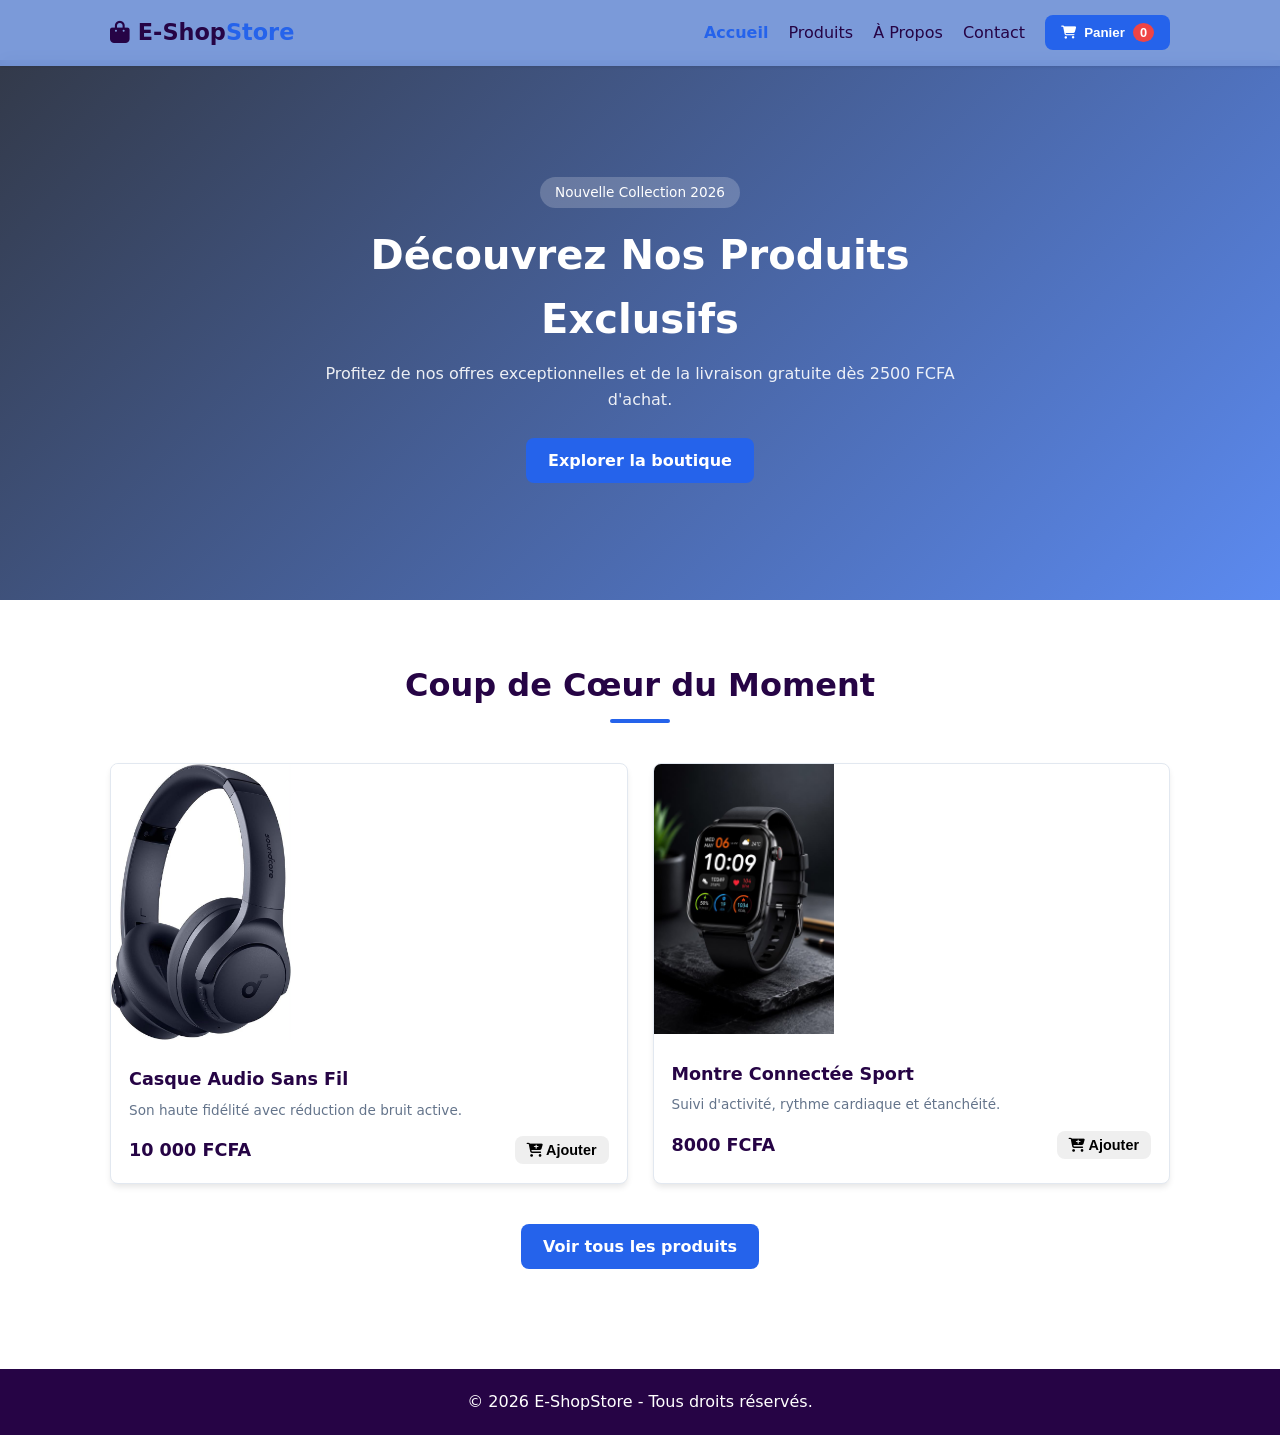
<file: index.html>
<!DOCTYPE html>
<html lang="fr">
<head>
    <meta charset="UTF-8">
    <meta name="viewport" content="width=device-width, initial-scale=1.0">
    <title>DH-Shop | Accueil</title>
    <link rel="stylesheet" href="style.css">
    <link rel="stylesheet" href="https://cdnjs.cloudflare.com/ajax/libs/font-awesome/6.4.0/css/all.min.css">
</head>
<body>

    <header class="navbar">
        <div class="nav-container">
            <a href="index.html" class="logo"><i class="fa-solid fa-bag-shopping"></i> E-Shop<span>Store</span></a>
            
            <button class="menu-toggle" id="mobile-menu" aria-label="Menu">
                <i class="fa-solid fa-bars"></i>
            </button>

            <nav class="nav-links" id="nav-links">
                <a href="index.html" class="active">Accueil</a>
                <a href="produits.html">Produits</a>
                <a href="apropos.html">À Propos</a>
                <a href="contact.html">Contact</a>
                
                <button id="cartBtn" class="cart-btn">
                    <i class="fa-solid fa-cart-shopping"></i>
                    <span>Panier</span>
                    <span id="cartCount" class="cart-badge">0</span>
                </button>
            </nav>
        </div>
    </header>

    <section class="hero">
        <div class="hero-overlay"></div>
        <div class="hero-content">
            <span class="badge">Nouvelle Collection 2026</span>
            <h1>Découvrez Nos Produits Exclusifs</h1>
            <p>Profitez de nos offres exceptionnelles et de la livraison gratuite dès 2500 FCFA d'achat.</p>
            <div class="hero-btns">
                <a href="produits.html" class="btn btn-primary">Explorer la boutique</a>
            </div>
        </div>
    </section>

    <section class="section">
        <div class="container">
            <div class="section-title">
                <h2>Coup de Cœur du Moment</h2>
                <div class="underline"></div>
            </div>

            <div class="products-grid">
                <div class="product-card">
                   <img src="Casque.jpeg" alt="Description de l'image" width="180">
                    <div class="product-content">
                        <h3>Casque Audio Sans Fil</h3>
                        <p class="product-desc">Son haute fidélité avec réduction de bruit active.</p>
                        <div class="product-footer">
                            <span class="price">10 000 FCFA</span>
                            <button class="btn btn-sm add-to-cart" data-id="1" data-name="Casque Audio Sans Fil" data-price="10000" data-price-cfa="10000">
                                <i class="fa-solid fa-cart-plus"></i> Ajouter
                            </button>
                        </div>
                    </div>
                </div>

               <div class="product-card">
                    <img src="Montre connectée.jpeg" alt="Description de l'image" width="180">
                    <div class="product-content">
                        <h3>Montre Connectée Sport</h3>
                        <p class="product-desc">Suivi d'activité, rythme cardiaque et étanchéité.</p>
                        <div class="product-footer">
                            <span class="price">8000 FCFA</span>
                            <button class="btn btn-sm add-to-cart" data-id="2" data-name="Montre Connectée Sport" data-price="8000.00" data-price-cfa="8000.00">
                                <i class="fa-solid fa-cart-plus"></i> Ajouter
                            </button>
                        </div>
                    </div>
                </div>
            </div>
            
            <div style="text-align: center; margin-top: 40px;">
                <a href="produits.html" class="btn btn-primary">Voir tous les produits</a>
            </div>
        </div>
    </section>

    <div id="cartModal" class="modal">
        <div class="modal-content">
            <div class="modal-header">
                <h2>Votre Panier</h2>
                <span id="closeModal" class="close">&times;</span>
            </div>
            <div id="cartItems" class="cart-items"></div>
            <div class="cart-summary">
                <h3>Total : <span id="cartTotal">0</span> FCFA</h3>
                <!-- Exemple dans le pied du tiroir de panier -->
<div class="cart-footer">
  <p>Total : <strong id="cart-total">0 FCFA</strong></p>
  
  <!-- Bouton WhatsApp placé ici -->
  <button class="btn-whatsapp" onclick="commanderSurWhatsApp()">
    <i class="fa-brands fa-whatsapp"></i> Commander via WhatsApp
  </button>
</div>
                <button id="checkoutBtn" class="btn btn-primary btn-block">Commander</button>
            </div>
        </div>
    </div>

    <!-- Footer -->
    <footer class="footer">
        <div class="container footer-content">
            <p>&copy; 2026 E-ShopStore - Tous droits réservés.</p>
        </div>
    </footer>

    <script src="script.js"></script>
</body>
</html>
</file>
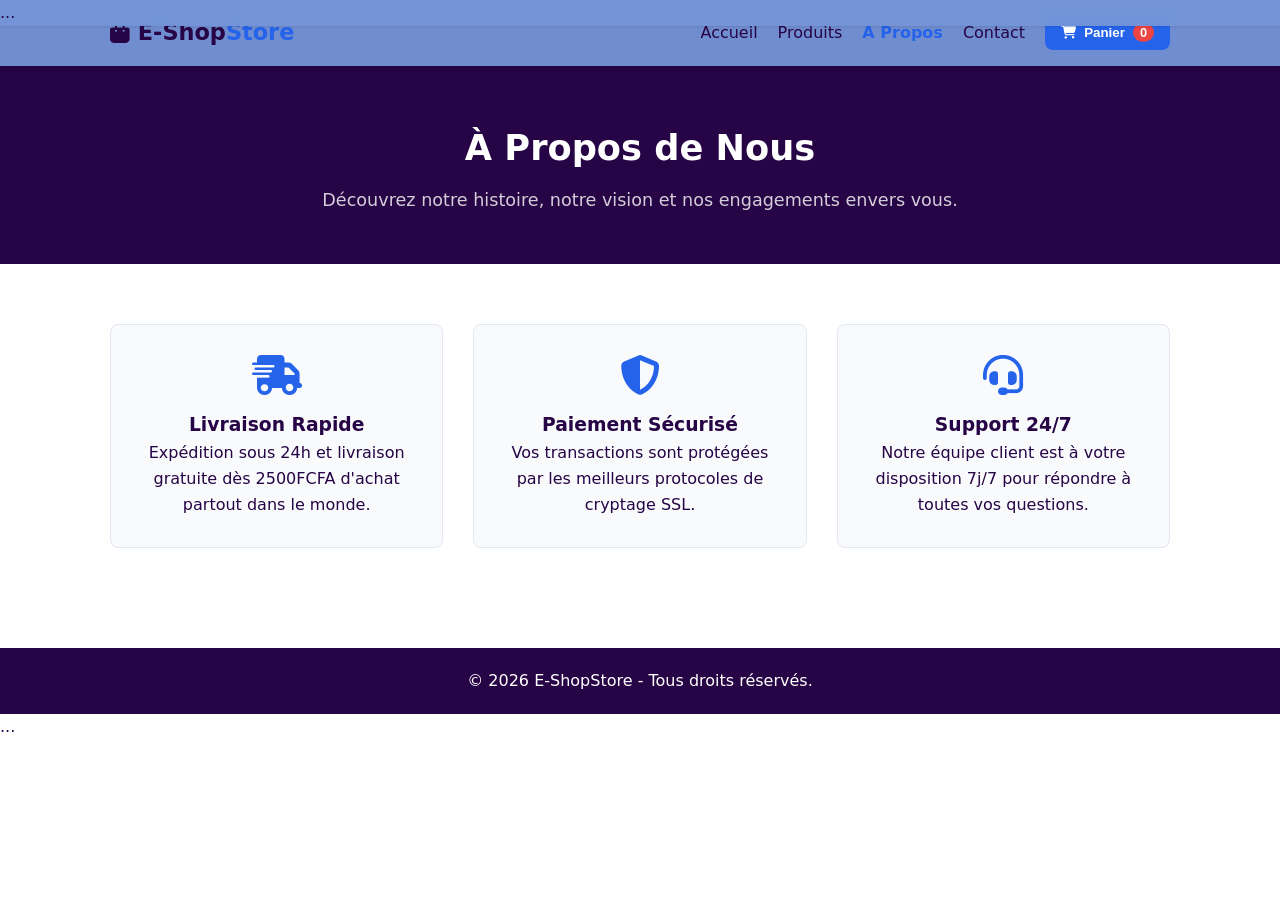
<file: apropos.html>
<!DOCTYPE html>
<html lang="fr">
<head>
<!-- Google tag (gtag.js) -->
<script async src="https://www.googletagmanager.com/gtag/js?id=G-W1HQ4T5CQ8"></script>
<script>
  window.dataLayer = window.dataLayer || [];
  function gtag(){dataLayer.push(arguments);}
  gtag('js', new Date());

  gtag('config', 'G-W1HQ4T5CQ8');
</script>
    <meta charset="UTF-8">
    <meta name="viewport" content="width=device-width, initial-scale=1.0">
    <title>E-Shop | À Propos</title>
    <link rel="stylesheet" href="style.css">
    <link rel="stylesheet" href="https://cdnjs.cloudflare.com/ajax/libs/font-awesome/6.4.0/css/all.min.css">
</head>
<body>

    <header class="navbar">
        <div class="nav-container">
            <a href="index.html" class="logo"><i class="fa-solid fa-bag-shopping"></i> E-Shop<span>Store</span></a>
            <button class="menu-toggle" id="mobile-menu" aria-label="Menu"><i class="fa-solid fa-bars"></i></button>

            <nav class="nav-links" id="nav-links">
                <a href="index.html">Accueil</a>
                <a href="produits.html">Produits</a>
                <a href="apropos.html" class="active">À Propos</a>
                <a href="contact.html">Contact</a>
                <button id="cartBtn" class="cart-btn">
                    <i class="fa-solid fa-cart-shopping"></i>
                    <span>Panier</span>
                    <span id="cartCount" class="cart-badge">0</span>
                </button>
            </nav>
        </div>
    </header>

    <div class="page-header">
        <h1>À Propos de Nous</h1>
        <p>Découvrez notre histoire, notre vision et nos engagements envers vous.</p>
    </div>

    <section class="section">
        <div class="container about-content">
            <div class="about-card">
                <i class="fa-solid fa-truck-fast icon-lg"></i>
                <h3>Livraison Rapide</h3>
                <p>Expédition sous 24h et livraison gratuite dès 2500FCFA d'achat partout dans le monde.</p>
            </div>
            <div class="about-card">
                <i class="fa-solid fa-shield-halved icon-lg"></i>
                <h3>Paiement Sécurisé</h3>
                <p>Vos transactions sont protégées par les meilleurs protocoles de cryptage SSL.</p>
            </div>
            <div class="about-card">
                <i class="fa-solid fa-headset icon-lg"></i>
                <h3>Support 24/7</h3>
                <p>Notre équipe client est à votre disposition 7j/7 pour répondre à toutes vos questions.</p>
            </div>
        </div>
    </section>

    <div id="cartModal" class="modal">
        <div class="modal-content">
            <div class="modal-header">
                <h2>Votre Panier</h2>
                <span id="closeModal" class="close">&times;</span>
            </div>
            <div id="cartItems" class="cart-items"></div>
            <div class="cart-summary">
                <h3>Total : <span id="cartTotal">0.00</span> FCFA</h3>
                <button id="checkoutBtn" class="btn btn-primary btn-block">Commander</button>
            </div>
        </div>
    </div>

    <footer class="footer">
        <div class="container footer-content">
            <p>&copy; 2026 E-ShopStore - Tous droits réservés.</p>
        </div>
    </footer>
  <!DOCTYPE html>
<html lang="fr">
<head>
    <meta charset="UTF-8">
    <meta name="viewport" content="width=device-width, initial-scale=1.0">
    <title>E-ShopStore</title>
    <link rel="stylesheet" href="style.css">
</head>
<body>

    <!-- Ton en-tête et ton contenu de page ici -->
    <header class="navbar"> ... </header>
    <main> ... </main>

    <!-- 📍 COLLE LE CODE JAVASCRIPT EXACTEMENT ICI -->
    <script>
      const mobileMenu = document.getElementById('mobile-menu');
      const navLinks = document.getElementById('nav-links');

      if (mobileMenu && navLinks) {
        mobileMenu.addEventListener('click', () => {
          navLinks.classList.toggle('active');
        });
      }
    </script>

</body>
</html>

    <script src="script.js"></script>
</body>
</html>
</file>
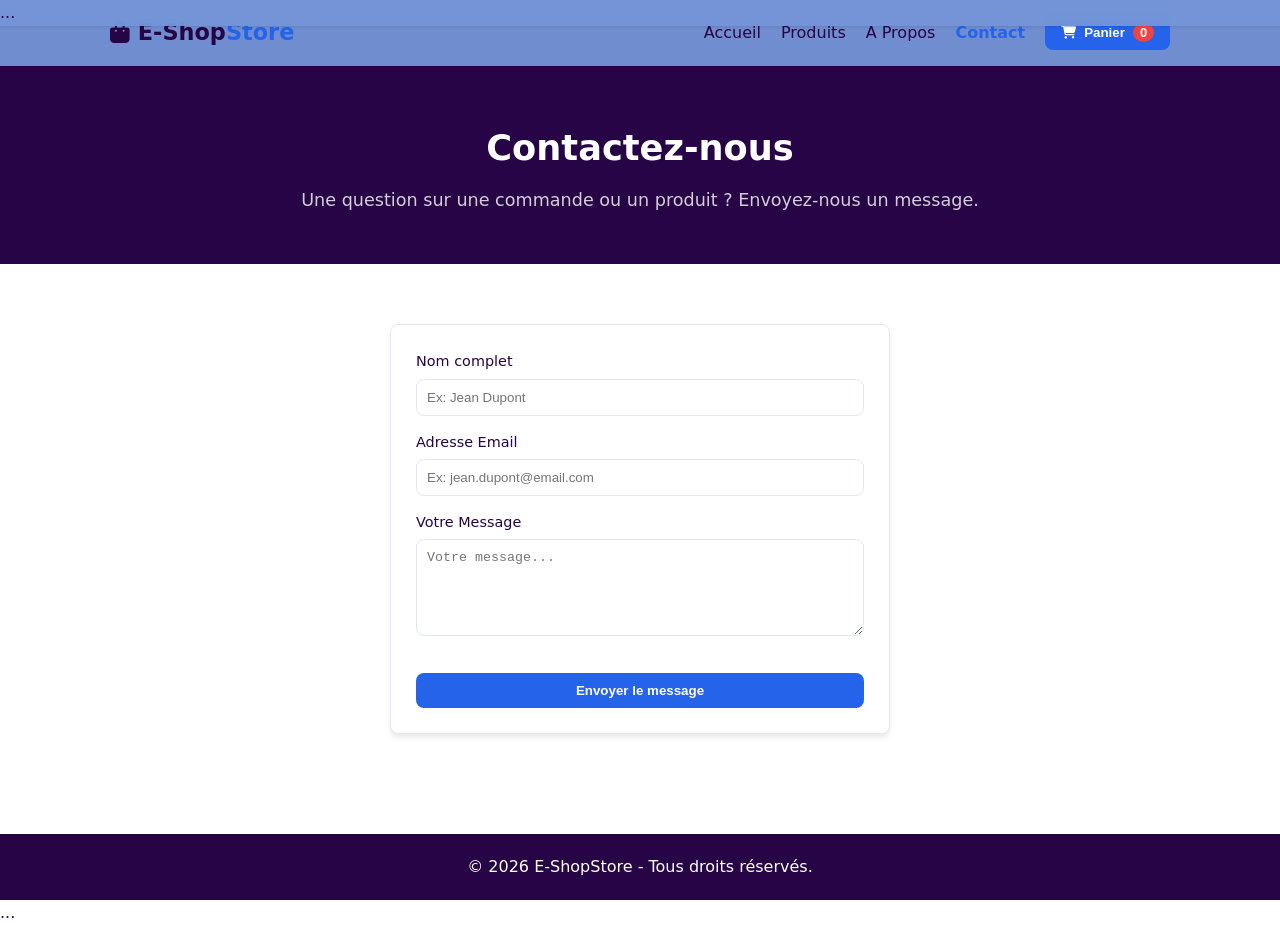
<file: contact.html>
<!DOCTYPE html>
<html lang="fr">
<head>
   <!-- Google tag (gtag.js) -->
<script async src="https://www.googletagmanager.com/gtag/js?id=G-W1HQ4T5CQ8"></script>
<script>
  window.dataLayer = window.dataLayer || [];
  function gtag(){dataLayer.push(arguments);}
  gtag('js', new Date());

  gtag('config', 'G-W1HQ4T5CQ8');
</script>
    <meta charset="UTF-8">
    <meta name="viewport" content="width=device-width, initial-scale=1.0">
    <title>DH-Shop | Contact</title>
    <link rel="stylesheet" href="style.css">
    <link rel="stylesheet" href="https://cdnjs.cloudflare.com/ajax/libs/font-awesome/6.4.0/css/all.min.css">
</head>
<body>

    <!-- Navigation -->
    <header class="navbar">
        <div class="nav-container">
            <a href="index.html" class="logo"><i class="fa-solid fa-bag-shopping"></i> E-Shop<span>Store</span></a>
            <button class="menu-toggle" id="mobile-menu" aria-label="Menu"><i class="fa-solid fa-bars"></i></button>

            <nav class="nav-links" id="nav-links">
                <a href="index.html">Accueil</a>
                <a href="produits.html">Produits</a>
                <a href="apropos.html">À Propos</a>
                <a href="contact.html" class="active">Contact</a>
                <button id="cartBtn" class="cart-btn">
                    <i class="fa-solid fa-cart-shopping"></i>
                    <span>Panier</span>
                    <span id="cartCount" class="cart-badge">0</span>
                </button>
            </nav>
        </div>
    </header>

    <div class="page-header">
        <h1>Contactez-nous</h1>
        <p>Une question sur une commande ou un produit ? Envoyez-nous un message.</p>
    </div>

    <section class="section">
        <div class="container">
            <div class="contact-wrapper">
                <form id="contactForm" class="contact-form">
                    <div class="form-group">
                        <label for="nom">Nom complet</label>
                        <input type="text" id="nom" required placeholder="Ex: Jean Dupont">
                    </div>
                    <div class="form-group">
                        <label for="email">Adresse Email</label>
                        <input type="email" id="email" required placeholder="Ex: jean.dupont@email.com">
                    </div>
                    <div class="form-group">
                        <label for="message">Votre Message</label>
                        <textarea id="message" rows="5" required placeholder="Votre message..."></textarea>
                    </div>
                    <button type="submit" class="btn btn-primary btn-block">Envoyer le message</button>
                    <div id="formStatus" class="form-status"></div>
                </form>
            </div>
        </div>
    </section>

    <!-- Modal Panier -->
    <div id="cartModal" class="modal">
        <div class="modal-content">
            <div class="modal-header">
                <h2>Votre Panier</h2>
                <span id="closeModal" class="close">&times;</span>
            </div>
            <div id="cartItems" class="cart-items"></div>
            <div class="cart-summary">
                <h3>Total : <span id="cartTotal">0.00</span> €</h3>
                <button id="checkoutBtn" class="btn btn-primary btn-block">Commander</button>
            </div>
        </div>
    </div>

    <footer class="footer">
        <div class="container footer-content">
            <p>&copy; 2026 E-ShopStore - Tous droits réservés.</p>
        </div>
    </footer>
   <!DOCTYPE html>
<html lang="fr">
<head>
    <meta charset="UTF-8">
    <meta name="viewport" content="width=device-width, initial-scale=1.0">
    <title>E-ShopStore</title>
    <link rel="stylesheet" href="style.css">
</head>
<body>

    <!-- Ton en-tête et ton contenu de page ici -->
    <header class="navbar"> ... </header>
    <main> ... </main>

    <!-- 📍 COLLE LE CODE JAVASCRIPT EXACTEMENT ICI -->
    <script>
      const mobileMenu = document.getElementById('mobile-menu');
      const navLinks = document.getElementById('nav-links');

      if (mobileMenu && navLinks) {
        mobileMenu.addEventListener('click', () => {
          navLinks.classList.toggle('active');
        });
      }
    </script>

</body>
</html>

    <script src="script.js"></script>
</body>
</html>
</file>
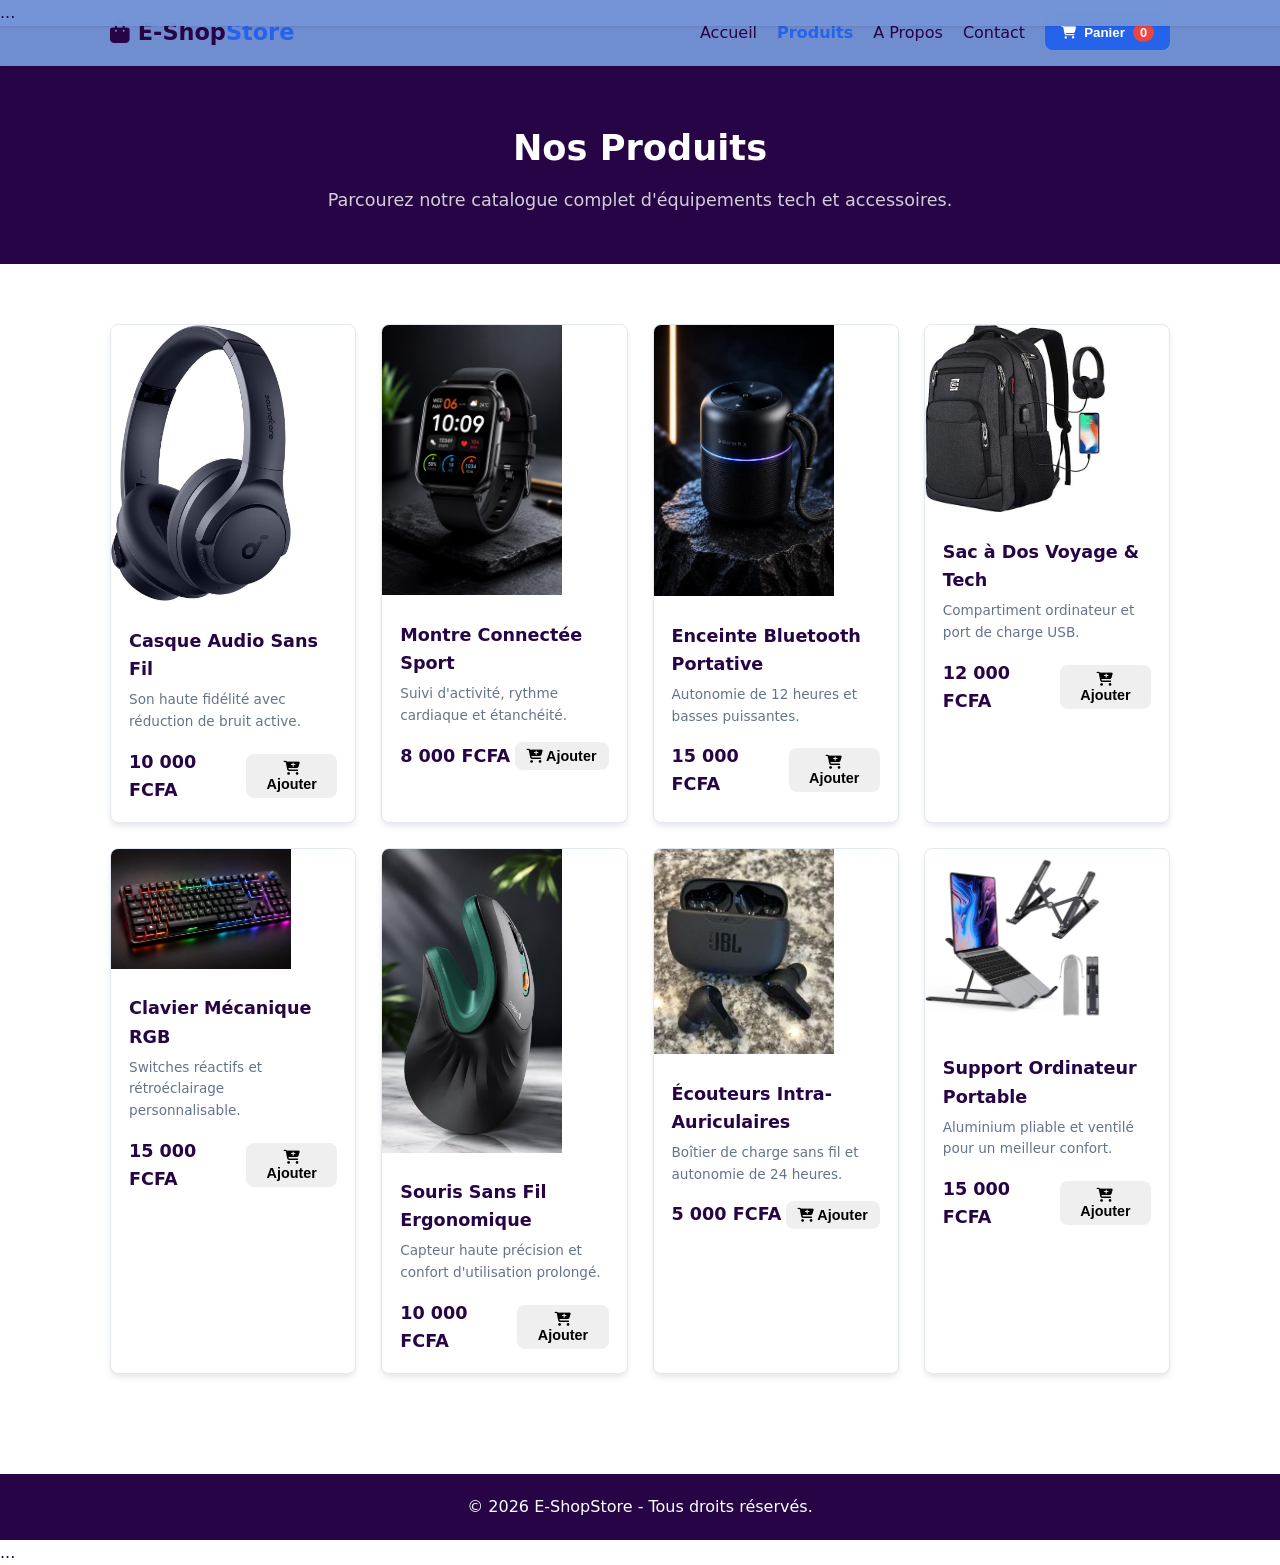
<file: produits.html>
<!DOCTYPE html>
<html lang="fr">
<head>
<!-- Google tag (gtag.js) -->
<script async src="https://www.googletagmanager.com/gtag/js?id=G-W1HQ4T5CQ8"></script>
<script>
  window.dataLayer = window.dataLayer || [];
  function gtag(){dataLayer.push(arguments);}
  gtag('js', new Date());

  gtag('config', 'G-W1HQ4T5CQ8');
</script>
    <meta charset="UTF-8">
    <meta name="viewport" content="width=device-width, initial-scale=1.0">
    <title>DH-Shop | Produits</title>
    <link rel="stylesheet" href="style.css">
    <link rel="stylesheet" href="https://cdnjs.cloudflare.com/ajax/libs/font-awesome/6.4.0/css/all.min.css">
</head>
<body>

    <header class="navbar">
        <div class="nav-container">
            <a href="index.html" class="logo"><i class="fa-solid fa-bag-shopping"></i> E-Shop<span>Store</span></a>
            <button class="menu-toggle" id="mobile-menu" aria-label="Menu"><i class="fa-solid fa-bars"></i></button>

            <nav class="nav-links" id="nav-links">
                <a href="index.html">Accueil</a>
                <a href="produits.html" class="active">Produits</a>
                <a href="apropos.html">À Propos</a>
                <a href="contact.html">Contact</a>
                <button id="cartBtn" class="cart-btn">
                    <i class="fa-solid fa-cart-shopping"></i>
                    <span>Panier</span>
                    <span id="cartCount" class="cart-badge">0</span>
                </button>
            </nav>
        </div>
    </header>

    <div class="page-header">
        <h1>Nos Produits</h1>
        <p>Parcourez notre catalogue complet d'équipements tech et accessoires.</p>
    </div>

    <section class="section">
        <div class="container">
            <div class="products-grid">
                
                <div class="product-card">
                  <img src="Casque.jpeg" alt="Description de l'image" width="180">
                    <div class="product-content">
                        <h3>Casque Audio Sans Fil</h3>
                        <p class="product-desc">Son haute fidélité avec réduction de bruit active.</p>
                        <div class="product-footer">
                            <span class="price">10 000 FCFA</span>
                            <button class="btn btn-sm add-to-cart" data-id="1" data-name="Casque Audio Sans Fil" data-price="89.99">
                                <i class="fa-solid fa-cart-plus"></i> Ajouter
                            </button>
                        </div>
                    </div>
                </div>

                <div class="product-card">
                    <img src="Montre connectée.jpeg" alt="Description de l'image" width="180">
                    <div class="product-content">
                        <h3>Montre Connectée Sport</h3>
                        <p class="product-desc">Suivi d'activité, rythme cardiaque et étanchéité.</p>
                        <div class="product-footer">
                            <span class="price">8 000 FCFA</span>
                            <button class="btn btn-sm add-to-cart" data-id="2" data-name="Montre Connectée Sport" data-price="129.00">
                                <i class="fa-solid fa-cart-plus"></i> Ajouter
                            </button>
                        </div>
                    </div>
                </div>

                <div class="product-card"> 
                    <img src="bleutooth.jpeg" alt="Description de l'image" width="180">
                    <div class="product-content">
                        <h3>Enceinte Bluetooth Portative</h3>
                        <p class="product-desc">Autonomie de 12 heures et basses puissantes.</p>
                        <div class="product-footer">
                            <span class="price">15 000 FCFA</span>
                            <button class="btn btn-sm add-to-cart" data-id="3" data-name="Enceinte Bluetooth Portative" data-price="45.50">
                                <i class="fa-solid fa-cart-plus"></i> Ajouter
                            </button>
                        </div>
                    </div>
                </div>

                <div class="product-card">
                    <img src="Sac.jpeg" alt="Description de l'image" width="180">
                    <div class="product-content">
                        <h3>Sac à Dos Voyage & Tech</h3>
                        <p class="product-desc">Compartiment ordinateur et port de charge USB.</p>
                        <div class="product-footer">
                            <span class="price">12 000 FCFA</span>
                            <button class="btn btn-sm add-to-cart" data-id="4" data-name="Sac à Dos Voyage & Tech" data-price="59.90">
                                <i class="fa-solid fa-cart-plus"></i> Ajouter
                            </button>
                        </div>
                    </div>
                </div>

                <div class="product-card">
                  <img src="clavier.jpeg" alt="Description de l'image" width="180">
                    <div class="product-content">
                        <h3>Clavier Mécanique RGB</h3>
                        <p class="product-desc">Switches réactifs et rétroéclairage personnalisable.</p>
                        <div class="product-footer">
                            <span class="price">15 000 FCFA</span>
                            <button class="btn btn-sm add-to-cart" data-id="5" data-name="Clavier Mécanique RGB" data-price="74.99">
                                <i class="fa-solid fa-cart-plus"></i> Ajouter
                            </button>
                        </div>
                    </div>
                </div>

                <div class="product-card">
                   <img src="souris.jpeg" alt="Description de l'image" width="180">
                    <div class="product-content">
                        <h3>Souris Sans Fil Ergonomique</h3>
                        <p class="product-desc">Capteur haute précision et confort d'utilisation prolongé.</p>
                        <div class="product-footer">
                            <span class="price">10 000 FCFA</span>
                            <button class="btn btn-sm add-to-cart" data-id="6" data-name="Souris Sans Fil Ergonomique" data-price="39.99">
                                <i class="fa-solid fa-cart-plus"></i> Ajouter
                            </button>
                        </div>
                    </div>
                </div>

                <div class="product-card">
                   <img src="ecouteurs.jpeg" alt="Description de l'image" width="180">
                    <div class="product-content">
                        <h3>Écouteurs Intra-Auriculaires</h3>
                        <p class="product-desc">Boîtier de charge sans fil et autonomie de 24 heures.</p>
                        <div class="product-footer">
                            <span class="price">5 000 FCFA</span>
                            <button class="btn btn-sm add-to-cart" data-id="7" data-name="Écouteurs Intra-Auriculaires" data-price="49.00">
                                <i class="fa-solid fa-cart-plus"></i> Ajouter
                            </button>
                        </div>
                    </div>
                </div>

                <div class="product-card">
                   <img src="support.jpeg" alt="Description de l'image" width="180">
                    <div class="product-content">
                        <h3>Support Ordinateur Portable</h3>
                        <p class="product-desc">Aluminium pliable et ventilé pour un meilleur confort.</p>
                        <div class="product-footer">
                            <span class="price">15 000 FCFA</span>
                            <button class="btn btn-sm add-to-cart" data-id="8" data-name="Support Ordinateur Portable" data-price="29.90">
                                <i class="fa-solid fa-cart-plus"></i> Ajouter
                            </button>
                        </div>
                    </div>
                </div>

            </div>
        </div>
    </section>

    <div id="cartModal" class="modal">
        <div class="modal-content">
            <div class="modal-header">
                <h2>Votre Panier</h2>
                <span id="closeModal" class="close">&times;</span>
            </div>
             <div id="cartItems" class="cart-items"></div>
            <div class="cart-summary">
                <h3>Total : <span id="cartTotal">0.00</span> FCFA</h3>
                <button id="checkoutBtn" class="btn btn-primary btn-block">Commander</button>
            </div>
        </div>
    </div>

    <!-- Footer -->
    <footer class="footer">
        <div class="container footer-content">
            <p>&copy; 2026 E-ShopStore - Tous droits réservés.</p>
        </div>
    </footer>
  <!DOCTYPE html>
<html lang="fr">
<head>
    <meta charset="UTF-8">
    <meta name="viewport" content="width=device-width, initial-scale=1.0">
    <title>E-ShopStore</title>
    <link rel="stylesheet" href="style.css">
</head>
<body>

    <!-- Ton en-tête et ton contenu de page ici -->
    <header class="navbar"> ... </header>
    <main> ... </main>

    <!-- 📍 COLLE LE CODE JAVASCRIPT EXACTEMENT ICI -->
    <script>
      const mobileMenu = document.getElementById('mobile-menu');
      const navLinks = document.getElementById('nav-links');

      if (mobileMenu && navLinks) {
        mobileMenu.addEventListener('click', () => {
          navLinks.classList.toggle('active');
        });
      }
    </script>

</body>
</html>

    <script src="script.js"></script>
</body>
</html>
</file>
<file: style.css>
:root {
    --primary: #2563eb;
    --primary-hover: #1d4ed8;
    --dark: #260445;
    --light: #f8fafc;
    --gray: #64748b;
    --border: #e2e8f0;
    --white: #ffffff;
    --danger: #ef4444;
    --radius: 8px;
    --shadow: 0 4px 6px -1px rgba(0, 0, 0, 0.1);
}

* { margin: 0; padding: 0; box-sizing: border-box; }
html { scroll-behavior: smooth; }
body { font-family: 'Segoe UI', system-ui, sans-serif; color: var(--dark); background-color: var(--white); line-height: 1.6; }
.container { max-width: 1100px; margin: 0 auto; padding: 0 20px; }
.section { padding: 60px 0; }
.bg-alt { background-color: var(--light); }

.section-title { text-align: center; margin-bottom: 40px; }
.section-title h2 { font-size: 2rem; color: var(--dark); }
.underline { width: 60px; height: 4px; background-color: var(--primary); margin: 8px auto 0; border-radius: 2px; }

/* Navbar */
.navbar { position: fixed; top: 0; left: 0; width: 100%; background: rgba(116, 149, 215, 0.95); backdrop-filter: blur(8px); box-shadow: 0 1px 3px rgba(0, 0, 0, 0.1); z-index: 1000; }
.nav-container { max-width: 1100px; margin: 0 auto; padding: 15px 20px; display: flex; justify-content: space-between; align-items: center; }
.logo { font-size: 1.4rem; font-weight: 700; color: var(--dark); text-decoration: none; }
.logo span { color: var(--primary); }
.nav-links { display: flex; align-items: center; gap: 20px; }
.nav-links a { text-decoration: none; color: var(--dark); font-weight: 500; }
.nav-links a:hover, .nav-links a.active { color: var(--primary); font-weight: 600; }

.cart-btn { background: var(--primary); color: var(--white); border: none; padding: 8px 16px; border-radius: var(--radius); cursor: pointer; display: flex; align-items: center; gap: 8px; font-weight: 600; }
.cart-badge { background: var(--danger); color: var(--white); border-radius: 50%; padding: 2px 7px; font-size: 0.8rem; }
.menu-toggle { display: none; background: none; border: none; font-size: 1.5rem; cursor: pointer; }

/* En-tête des pages secondaires */
.page-header { background: var(--dark); color: var(--white); padding: 120px 20px 50px; text-align: center; }
.page-header h1 { font-size: 2.2rem; margin-bottom: 10px; }
.page-header p { opacity: 0.8; font-size: 1.1rem; }

/* Hero Section */
.hero { position: relative; height: 60vh; min-height: 400px; background: url('https://picsum.photos/1920/1080?grayscale') center/cover; display: flex; align-items: center; justify-content: center; text-align: center; color: var(--white); margin-top: 60px; }
.hero-overlay { position: absolute; inset: 0; background: linear-gradient(135deg, rgba(15, 23, 42, 0.85), rgba(37, 99, 235, 0.75)); }
.hero-content { position: relative; z-index: 1; max-width: 700px; padding: 0 20px; }
.badge { display: inline-block; background: rgba(255, 255, 255, 0.2); padding: 5px 15px; border-radius: 20px; font-size: 0.85rem; margin-bottom: 15px; }
.hero h1 { font-size: 2.5rem; margin-bottom: 10px; }
.hero p { margin-bottom: 25px; opacity: 0.9; }

/* Boutons */
.btn { display: inline-block; padding: 10px 22px; border-radius: var(--radius); text-decoration: none; font-weight: 600; cursor: pointer; border: none; transition: background 0.3s; }
.btn-primary { background: var(--primary); color: var(--white); }
.btn-primary:hover { background: var(--primary-hover); }
.btn-sm { padding: 6px 12px; font-size: 0.9rem; }
.btn-block { width: 100%; margin-top: 15px; }

/* Produits */
.products-grid { display: grid; grid-template-columns: repeat(auto-fit, minmax(240px, 1fr)); gap: 25px; }
.product-card { background: var(--white); border-radius: var(--radius); border: 1px solid var(--border); overflow: hidden; box-shadow: var(--shadow); transition: transform 0.2s; }
.product-card:hover { transform: translateY(-4px); }
.product-img { height: 180px; background-size: cover; background-position: center; }
.product-content { padding: 18px; }
.product-content h3 { font-size: 1.1rem; margin-bottom: 6px; }
.product-desc { color: var(--gray); font-size: 0.85rem; margin-bottom: 15px; }
.product-footer { display: flex; justify-content: space-between; align-items: center; }
.price { font-weight: 700; font-size: 1.1rem; color: var(--dark); }

/* Cartes À propos */
.about-content { display: grid; grid-template-columns: repeat(auto-fit, minmax(250px, 1fr)); gap: 30px; text-align: center; }
.about-card { padding: 30px; background: var(--light); border-radius: var(--radius); border: 1px solid var(--border); }
.icon-lg { font-size: 2.5rem; color: var(--primary); margin-bottom: 15px; }

/* Modal Panier */
.modal { display: none; position: fixed; inset: 0; background: rgba(0, 0, 0, 0.6); z-index: 2000; align-items: center; justify-content: center; }
.modal.active { display: flex; }
.modal-content { background: var(--white); width: 90%; max-width: 500px; border-radius: var(--radius); padding: 25px; max-height: 85vh; overflow-y: auto; }
.modal-header { display: flex; justify-content: space-between; align-items: center; margin-bottom: 20px; border-bottom: 1px solid var(--border); padding-bottom: 10px; }
.close { font-size: 1.8rem; cursor: pointer; color: var(--gray); }

.cart-item { display: flex; justify-content: space-between; align-items: center; padding: 10px 0; border-bottom: 1px solid var(--border); }
.cart-item-info h4 { font-size: 0.95rem; }
.cart-item-info p { font-size: 0.85rem; color: var(--gray); }
.remove-btn { color: var(--danger); background: none; border: none; cursor: pointer; font-size: 1.1rem; }
.cart-summary { margin-top: 20px; text-align: right; }

/* Contact & Footer */
.contact-wrapper { max-width: 500px; margin: 0 auto; }
.contact-form { background: var(--white); padding: 25px; border-radius: var(--radius); box-shadow: var(--shadow); border: 1px solid var(--border); }
.form-group { margin-bottom: 15px; }
.form-group label { display: block; margin-bottom: 5px; font-weight: 500; font-size: 0.9rem; }
.form-group input, .form-group textarea { width: 100%; padding: 10px; border: 1px solid var(--border); border-radius: var(--radius); }
.footer { background: var(--dark); color: var(--white); text-align: center; padding: 20px 0; margin-top: 40px; }

@media (max-width: 768px) {
    .menu-toggle { display: block; }
    .nav-links { position: absolute; top: 100%; left: 0; width: 100%; background: var(--white); flex-direction: column; padding: 20px; display: none; box-shadow: var(--shadow); }
    .nav-links.active { display: flex; }
    .btn-whatsapp {
  background-color: #25D366;
  color: #ffffff;
  border: none;
  padding: 12px 20px;
  font-size: 1rem;
  font-weight: bold;
  border-radius: 6px;
  cursor: pointer;
  display: flex;
  align-items: center;
  justify-content: center;
  gap: 10px;
  width: 100%;
  transition: background-color 0.3s ease;
}

.btn-whatsapp:hover {
  background-color: #1da851;
}

.btn-whatsapp i {
  font-size: 1.3rem;
}
}
</file>
